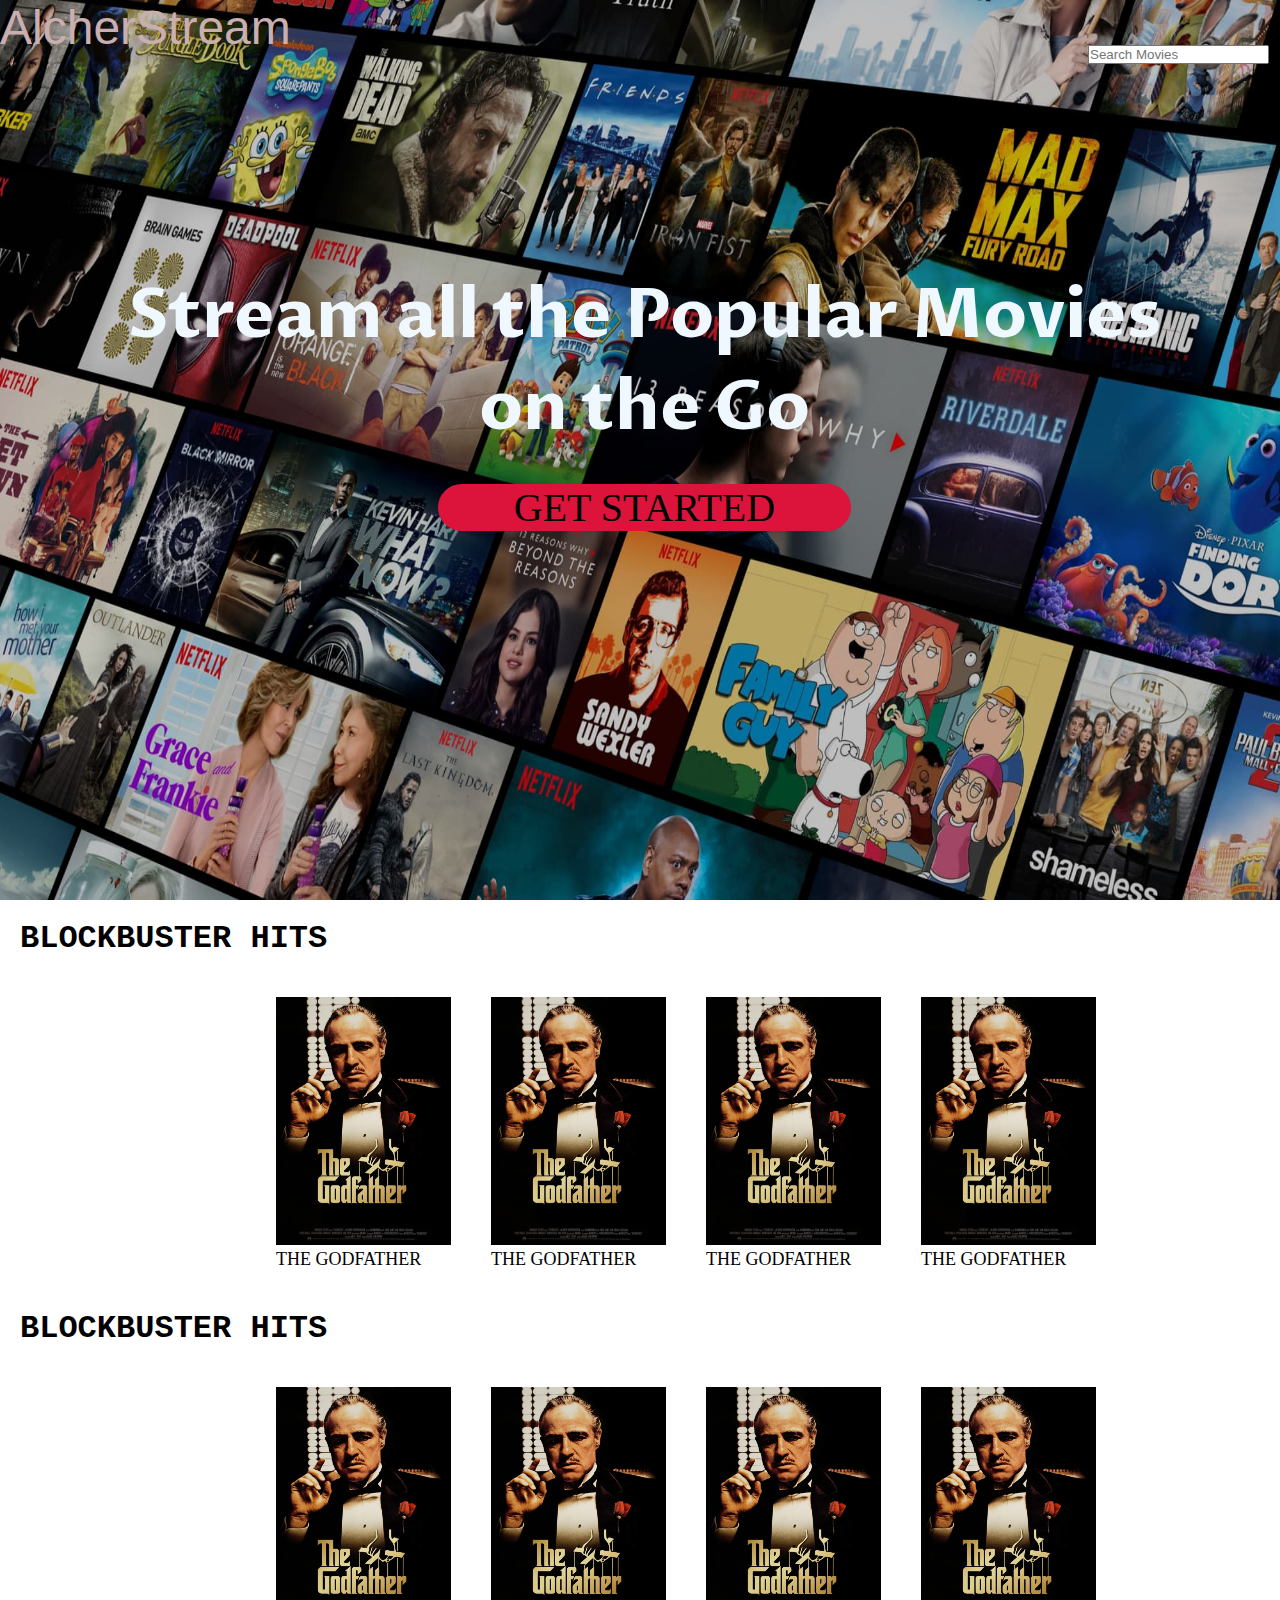
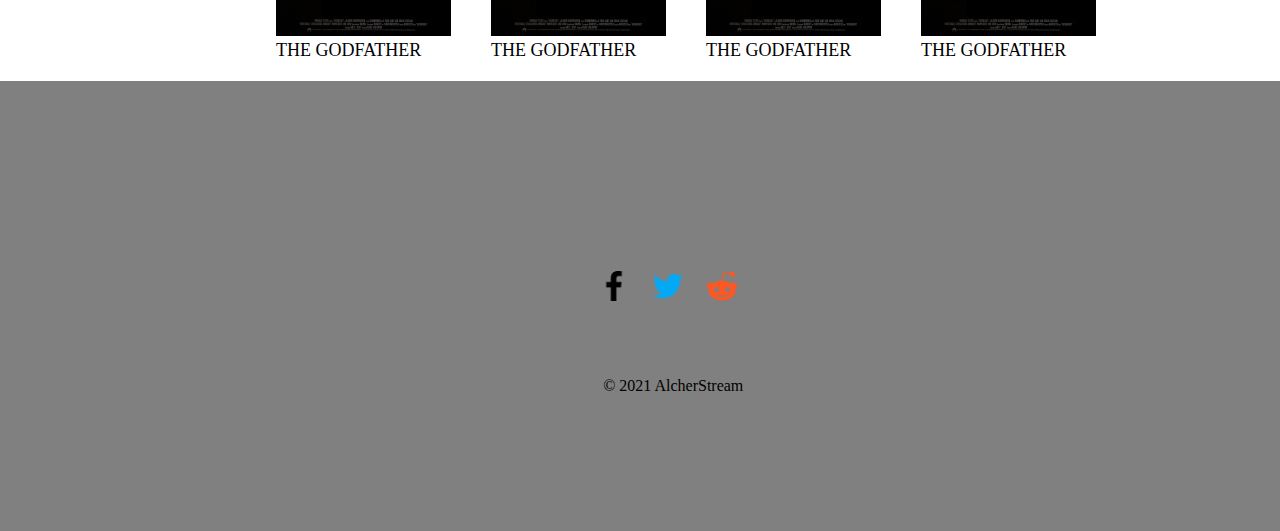
<file: index.html>
<!DOCTYPE html>
<html lang="en">
<head>
    <meta charset="UTF-8">
    <meta http-equiv="X-UA-Compatible" content="IE=edge">
    <meta name="viewport" content="width=device-width, initial-scale=1.0">
    <title>AlcherStream</title>
    <link rel="stylesheet" href="styles1.css">
    <link rel="preconnect" href="https://fonts.googleapis.com">
<link rel="preconnect" href="https://fonts.gstatic.com" crossorigin>
<link href="https://fonts.googleapis.com/css2?family=Sofia+Sans:ital,wght@1,300&display=swap" rel="stylesheet">
<link rel="preconnect" href="https://fonts.googleapis.com">
<link rel="preconnect" href="https://fonts.gstatic.com" crossorigin>
<link href="https://fonts.googleapis.com/css2?family=Proza+Libre:wght@600&display=swap" rel="stylesheet">
</head>
<body>
    <header>
        <img src="Netflix-Background.jpg" class="back">
    <div class="Top">
        <p class="first">AlcherStream</p>
        <span class="c"> <input type="search" placeholder="Search Movies" id="search"></span>
    </div>
    <div class="Rest">
<h1>Stream all the Popular Movies</h1><h1> on the Go</h1>
        <div class="start" onclick="started.html" >GET STARTED</div>
        
    </div>
    </header>
    <div class="moviename">
        <h3 class="hits1">BLOCKBUSTER HITS</h3>
        <div class="block">
            <div class="card">
                <img src="Godfather.jpg" width="175px">
                <p class="name">THE GODFATHER</p>
            </div>
            <div class="card">
                <img src="Godfather.jpg" width="175px">
                <p class="name">THE GODFATHER</p>
            </div>
            <div class="card">
                <img src="Godfather.jpg" width="175px">
                <p class="name">THE GODFATHER</p>
            </div>
            <div class="card">
                <img src="Godfather.jpg" width="175px">
                <p class="name">THE GODFATHER</p>
            </div>
        </div>
    </div>
    <div class="moviename">
        <h3 class="hits1">BLOCKBUSTER HITS</h3>
        <div class="block">
            <div class="card">
                <img src="Godfather.jpg" width="175px">
                <p class="name">THE GODFATHER</p>
            </div>
            <div class="card">
                <img src="Godfather.jpg" width="175px">
                <p class="name">THE GODFATHER</p>
            </div>
            <div class="card">
                <img src="Godfather.jpg" width="175px">
                <p class="name">THE GODFATHER</p>
            </div>
            <div class="card">
                <img src="Godfather.jpg" width="175px">
                <p class="name">THE GODFATHER</p>
            </div>
        </div>
    </div>
    <footer>
        <div class="foot">
            <img src="facebook-app-symbol.png" width="30px" id="logo">
            <img src="twitter.png" width="30px" id="logo">
            <img src="reddit.png" width="30px" id="logo">
        </div>
        <p class="foots">
            &#169 2021 AlcherStream
        </p>
    </footer>
</body>
</html>
</file>
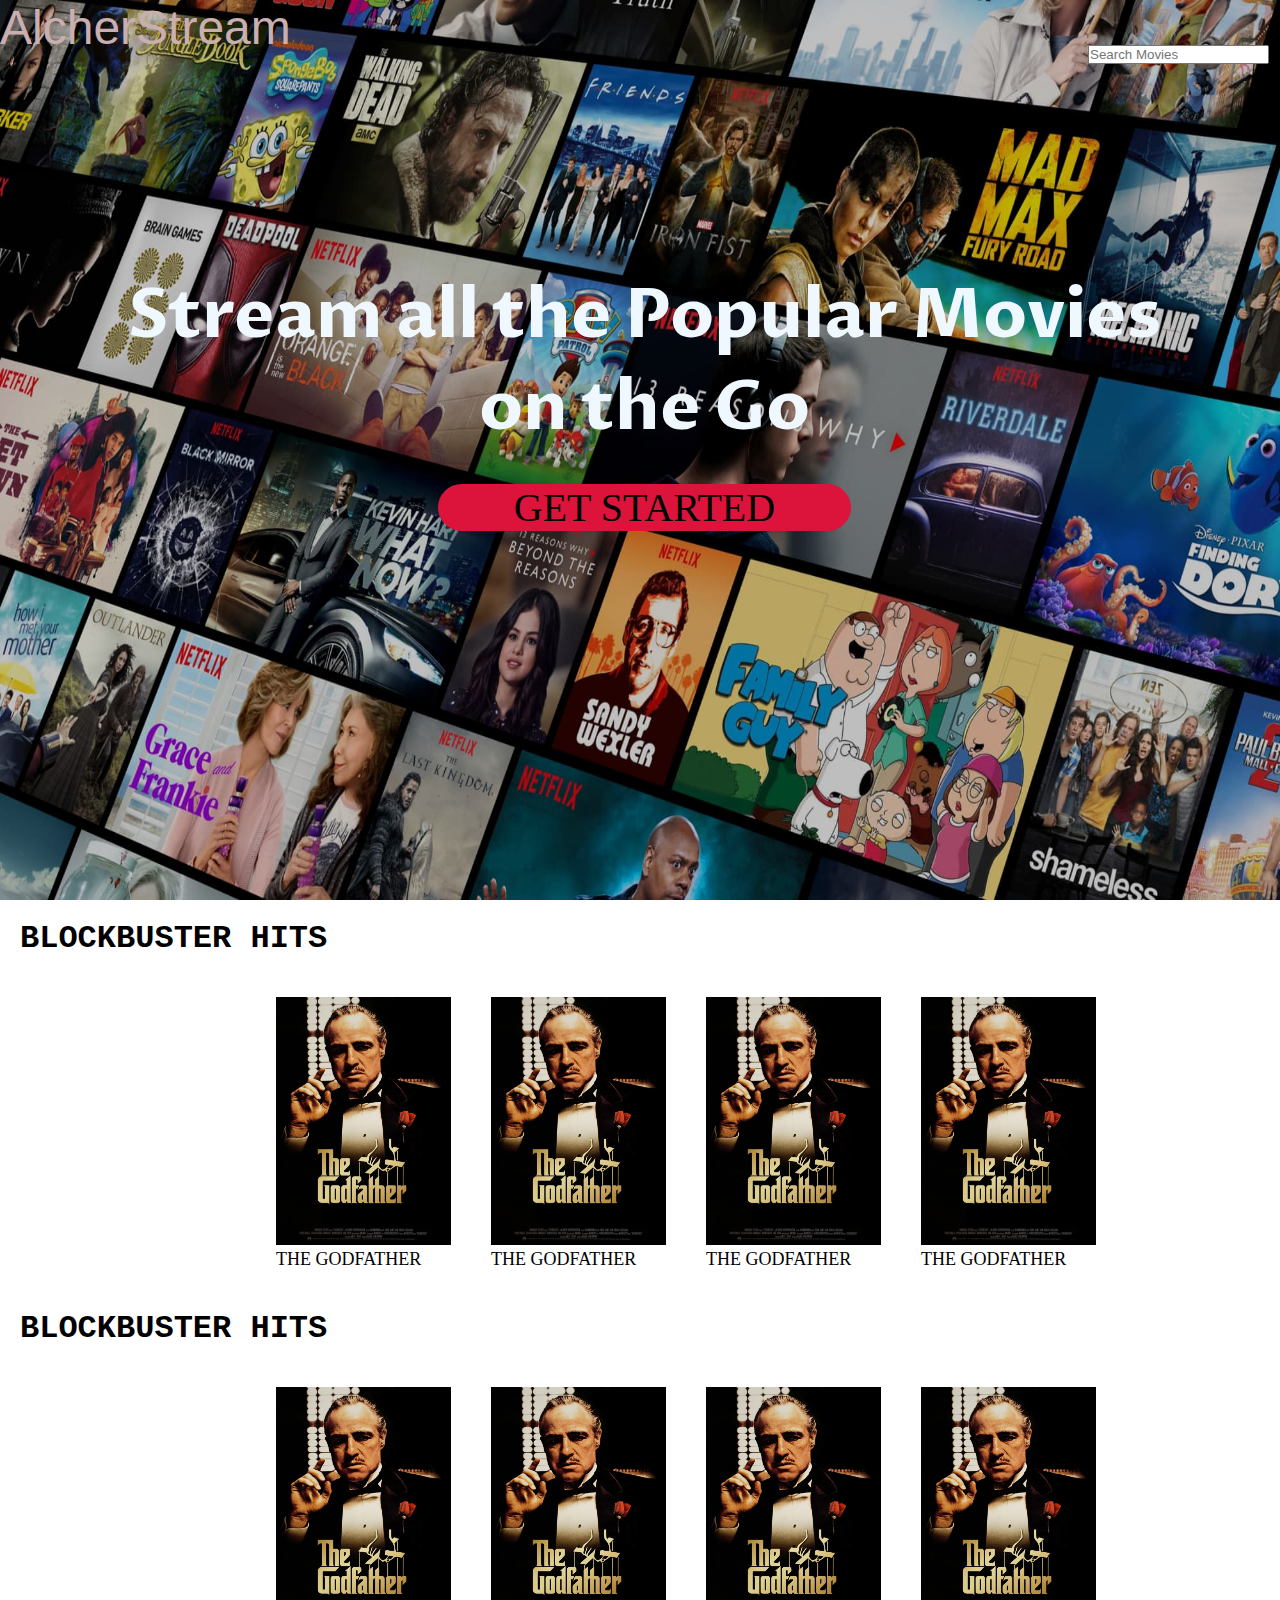
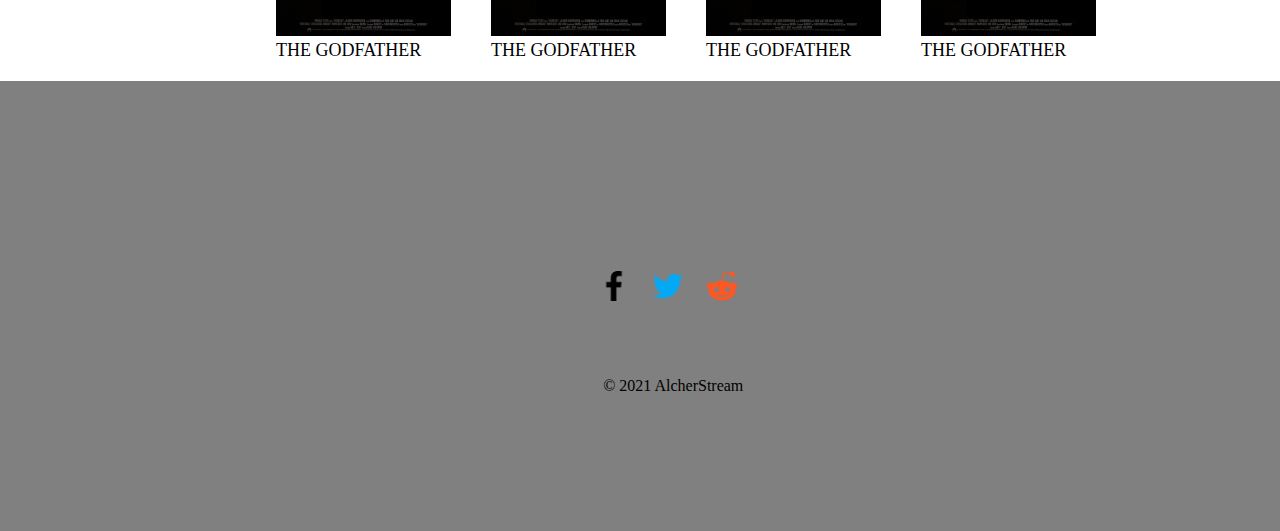
<file: Task1.html>
<!DOCTYPE html>
<html lang="en">
<head>
    <meta charset="UTF-8">
    <meta http-equiv="X-UA-Compatible" content="IE=edge">
    <meta name="viewport" content="width=device-width, initial-scale=1.0">
    <title>AlcherStream</title>
    <link rel="stylesheet" href="styles1.css">
    <link rel="preconnect" href="https://fonts.googleapis.com">
<link rel="preconnect" href="https://fonts.gstatic.com" crossorigin>
<link href="https://fonts.googleapis.com/css2?family=Sofia+Sans:ital,wght@1,300&display=swap" rel="stylesheet">
<link rel="preconnect" href="https://fonts.googleapis.com">
<link rel="preconnect" href="https://fonts.gstatic.com" crossorigin>
<link href="https://fonts.googleapis.com/css2?family=Proza+Libre:wght@600&display=swap" rel="stylesheet">
</head>
<body>
    <header>
        <img src="Netflix-Background.jpg" class="back">
    <div class="Top">
        <p class="first">AlcherStream</p>
        <span class="c"> <input type="search" placeholder="Search Movies" id="search"></span>
    </div>
    <div class="Rest">
<h1>Stream all the Popular Movies</h1><h1> on the Go</h1>
        <div class="start" onclick="started.html" >GET STARTED</div>
        
    </div>
    </header>
    <div class="moviename">
        <h3 class="hits1">BLOCKBUSTER HITS</h3>
        <div class="block">
            <div class="card">
                <img src="Godfather.jpg" width="175px">
                <p class="name">THE GODFATHER</p>
            </div>
            <div class="card">
                <img src="Godfather.jpg" width="175px">
                <p class="name">THE GODFATHER</p>
            </div>
            <div class="card">
                <img src="Godfather.jpg" width="175px">
                <p class="name">THE GODFATHER</p>
            </div>
            <div class="card">
                <img src="Godfather.jpg" width="175px">
                <p class="name">THE GODFATHER</p>
            </div>
        </div>
    </div>
    <div class="moviename">
        <h3 class="hits1">BLOCKBUSTER HITS</h3>
        <div class="block">
            <div class="card">
                <img src="Godfather.jpg" width="175px">
                <p class="name">THE GODFATHER</p>
            </div>
            <div class="card">
                <img src="Godfather.jpg" width="175px">
                <p class="name">THE GODFATHER</p>
            </div>
            <div class="card">
                <img src="Godfather.jpg" width="175px">
                <p class="name">THE GODFATHER</p>
            </div>
            <div class="card">
                <img src="Godfather.jpg" width="175px">
                <p class="name">THE GODFATHER</p>
            </div>
        </div>
    </div>
    <footer>
        <div class="foot">
            <img src="facebook-app-symbol.png" width="30px" id="logo">
            <img src="twitter.png" width="30px" id="logo">
            <img src="reddit.png" width="30px" id="logo">
        </div>
        <p class="foots">
            &#169 2021 AlcherStream
        </p>
    </footer>
</body>
</html>
</file>
<file: styles1.css>
*{
    margin: 0;
    padding: 0;
}
header{
    width: 100%;
    height: 100vh;
    position: relative;
}
.bg{
    width: 100%;
}
.top{
    position: absolute;
    top: 0;
    left: 0;
    display: inline-block;
}
.c{
    position: absolute;
    left: 85%;
    top: 5%;
    
}
#search{
    display: inline-block; 
    outline: none;
}
h1{
    color:aliceblue;
    text-align: center;
    font-family: 'Proza Libre', sans-serif;
}
#button{
    left: 40%;
}
.back{
    position: absolute;
    z-index: -1;
    width: 100%;
    height: 100%;
}
p.first{
    color: #ddd;
    font-size: 48px;
    font-family: sans-serif;
    color: rgb(201, 175, 175);

}
.Rest{
    position: absolute;
    top: 30vh;
    left: 10%;
    text-align: center;
    font-family: sans-serif;
}
h1{
    font-size: 68px;
}
.start{
    font-size: 40px;
    background-color: crimson;
    width: 40%;
    position: relative;
    left: 30%;
    top: 30px;
    font-family: 'Times New Roman', Times, serif;
    border-radius: 28px;
}
.hits1{
    font-size: 32px;
    font-family: 'Courier New', Courier, monospace;
}
div.block{
    display: flex;
    flex-direction: row;
    margin-left: 20%;
}
.card{
    padding: 20px;
}
.name{
    color: black;
    font-size: 18px;

}
.hits1{
    padding: 20px;
}
footer{
    text-align: center;
    height: 50vh;
    width: 100%;
    position: relative;
    background-color: grey;
}
.foot{
    position: absolute;
    top: 40%;
    left: 46%;
}
.foots{
    position: absolute;
    top: 57%;
    left: 44%;
    padding: 40px;
}
#logo{
    padding: 10px;
}
</file>
